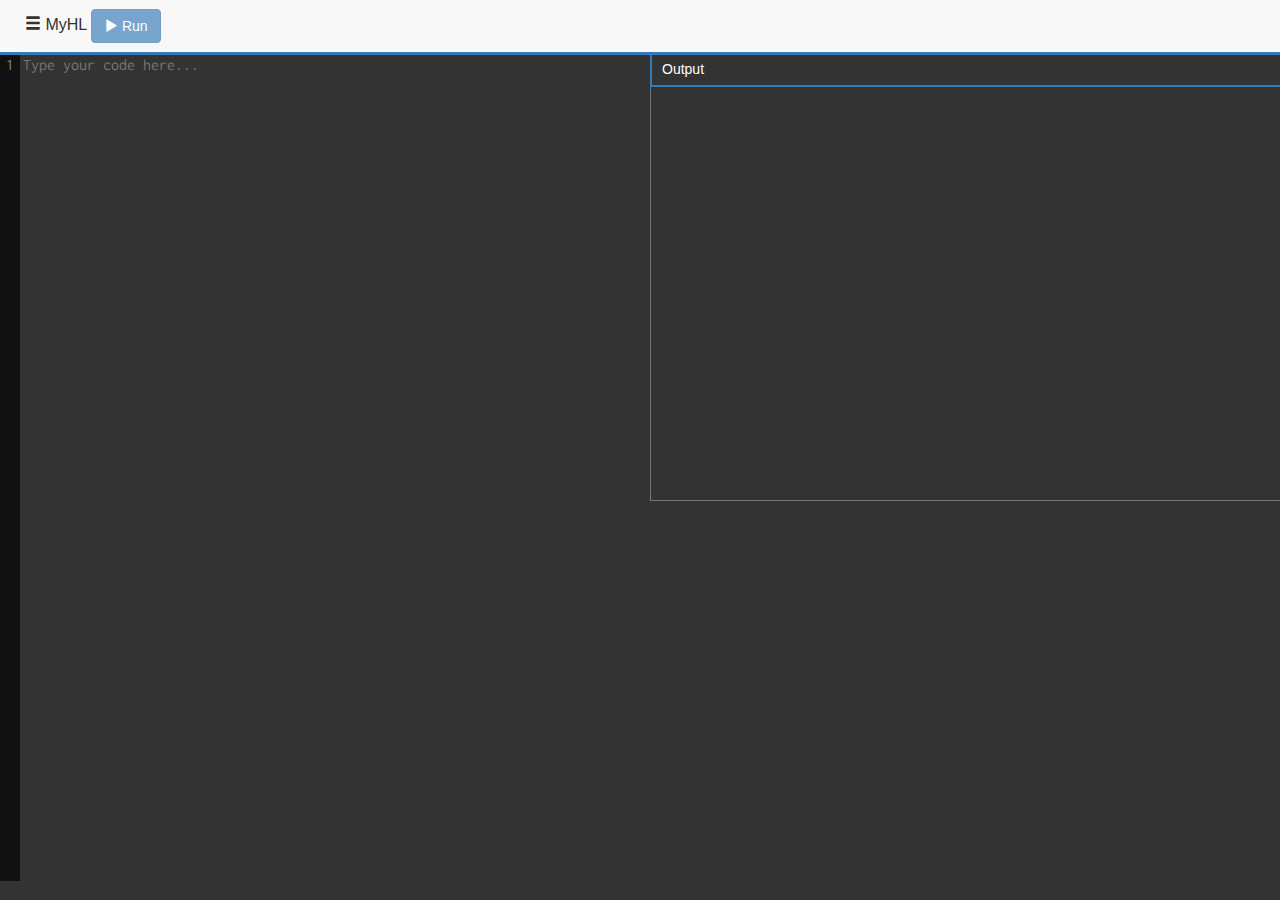
<file: index.html>
<!DOCTYPE html>
<html lang="en">
<head>
  <meta charset="UTF-8">
  <meta http-equiv="X-UA-Compatible" content="IE=edge">
  <link href="assets/css/bootstrap.min.css" rel="stylesheet">
  <link href="assets/css/non-responsive.css" rel="stylesheet">
  <link href="assets/css/global.css" rel="stylesheet">
  <link href="assets/css/index.css" rel="stylesheet">
  <title>MyHL</title>
  <!-- HTML5 shim and Respond.js for IE8 support of HTML5 elements and media queries -->
    <!--[if lt IE 9]>
      <script src="https://oss.maxcdn.com/html5shiv/3.7.2/html5shiv.min.js"></script>
      <script src="https://oss.maxcdn.com/respond/1.4.2/respond.min.js"></script>
    <![endif]-->
</head>
<body>
    <div class = 'site-wrapper'>
      <div class="modal" id="myModal" tabindex="-1" role="dialog" aria-labelledby="myModalLabel" aria-hidden="true" data-keyboard='false' data-backdrop="static">
      <div class="modal-dialog modal-sm">
        <div class="modal-content">
          <div class="modal-header">
            <h4 class="modal-title" id="myModalLabel">
            Enter value for variable <code class = "var-read"></code>:</h4>
          </div>
          <div class="modal-body">
            <input type = "text" class = "var-input form-control"><br>
          </div>
          <div class="modal-footer">
            <button type="button" class="btn btn-primary" data-dismiss="modal">OK</button>
          </div>
        </div>
      </div>
    </div>
      <nav class="navbar navbar-default navbar-fixed-top">
        <span class="icon-menu open-menu">
            <span class = "glyphicon glyphicon-menu-hamburger"></span>
            MyHL
        </span>  
        <span class="icon-menu close-menu">
            <span class = "glyphicon glyphicon-menu-left"></span>
            MyHL  
        </span> 
        <button type="button" class="btn btn-primary run" disabled>
          <span class = "glyphicon glyphicon-play"></span> Run</button>
      </nav>
        <div class = "menu">
          <div class="list-group">
            <a href="docs.html" class="list-group-item"><span class="glyphicon glyphicon-info-sign"></span> Documentation</a>
            <a href="team.html" class="list-group-item"><span class ="glyphicon glyphicon-tasks"></span> Team</a>
            <a href="acknowledgements.html" class="list-group-item"><span class = "glyphicon glyphicon-thumbs-up"></span> Acknowledgements</a>
            <a href="#" class="list-group-item list-group-item-info">
              <h4 class="list-group-item-heading"><span class="glyphicon glyphicon-question-sign"></span> Quick Help</h4>
              <b class="list-group-item-text">Basic Use:</b>
              <p class="list-group-item-text">Type your code in the area on the left side of the page. Click
                run and the output, whether a printed value of an error, will be displayed
                in the <em>Output</em> window on the right. </p>
              <b class="list-group-item-text">Keybindings:</b>
              <p class="list-group-item-text">Ctrl + M - toggle this menu </p>
              <p class="list-group-item-text">F2 -  Execute your code </p>
              <p class="list-group-item-text">Esc - Clear <em>Output</em> window </p>
            </a>
            <a href= "https://github.com/jayArnel/MyHL" role = "button" class = "btn btn-primary">
            View on Github</a>
          </div>
        </div>
      <div class = "main-content">
        <div class = "row main-row">
            <div class = "col-xs-6 full">
                <div class="line-nums"><span>1</span></div>
                <textarea id="input" placeholder = "Type your code here..." autofocus ></textarea>
            </div>
            <div class = "col-xs-6 full">
                <div class = "row half">
                    <div class = "col-xs-12 full">
                        <div class = "header">Output</div>
                        <pre class = "content" id = "out">
                        </pre>
                    </div>
                </div>
            </div>
        </div>
      </div>
    </div>
    <script src="assets/js/jquery.js"></script>
    <script src="assets/js/behave.js"></script>
    <script src="assets/js/bootstrap.min.js"></script>
    <script src="assets/js/compiler.js"></script>
    <script src="assets/js/script.js"></script>
</body>
</html>
</file>
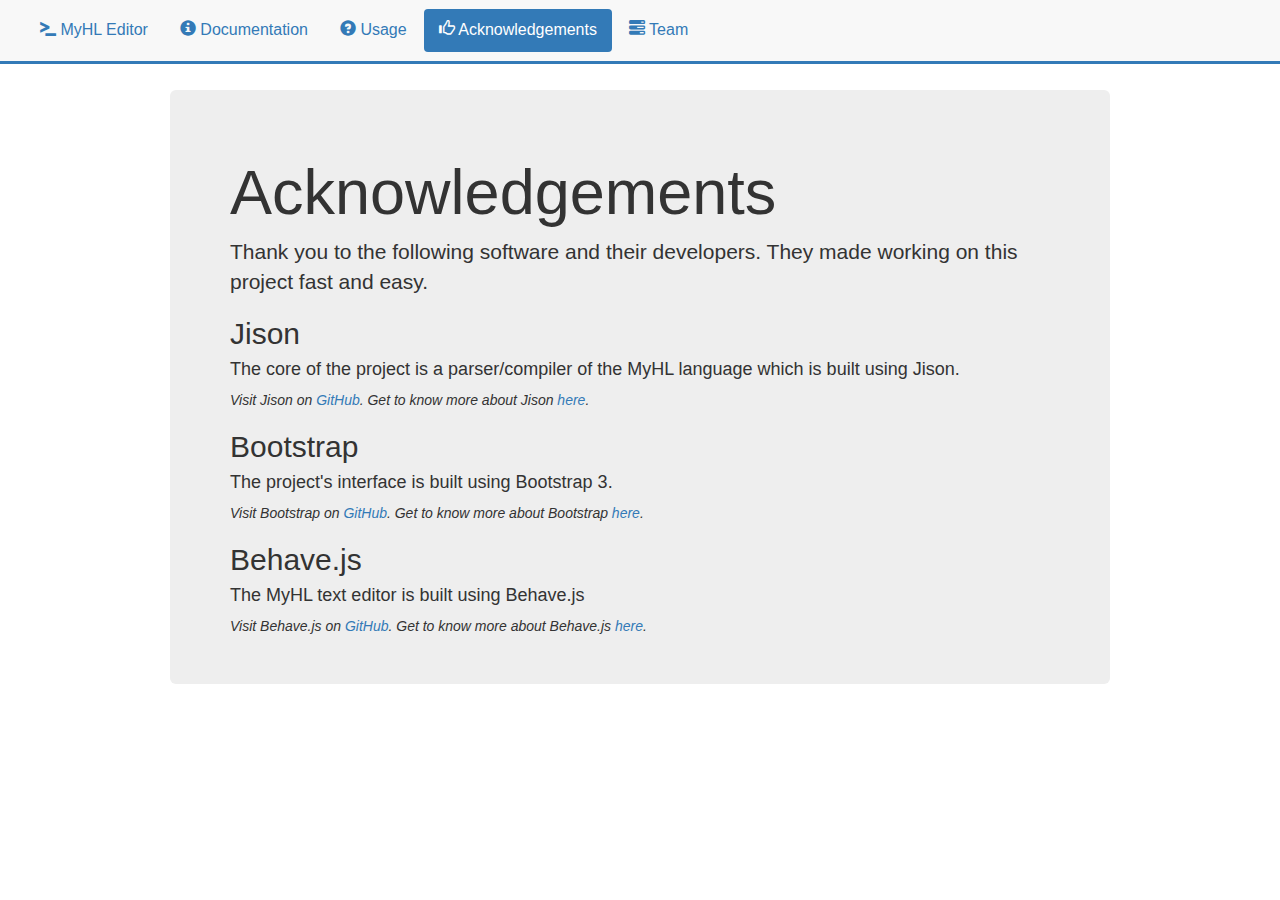
<file: acknowledgements.html>
<!DOCTYPE html>
<html lang="en">
<head>
  <meta charset="UTF-8">
  <meta http-equiv="X-UA-Compatible" content="IE=edge">
  <link href="assets/css/bootstrap.min.css" rel="stylesheet">
  <link href="assets/css/non-responsive.css" rel="stylesheet">
  <link href="assets/css/global.css" rel="stylesheet">
  <title>MyHL | Acknowledgements</title>
  <!-- HTML5 shim and Respond.js for IE8 support of HTML5 elements and media queries -->
    <!--[if lt IE 9]>
      <script src="https://oss.maxcdn.com/html5shiv/3.7.2/html5shiv.min.js"></script>
      <script src="https://oss.maxcdn.com/respond/1.4.2/respond.min.js"></script>
    <![endif]-->
</head>
<body>
    <div class = 'site-wrapper'  style="background-color:white">
      <nav class="navbar navbar-default navbar-fixed-top">
        <ul class="nav nav-pills">
          <li role="presentation">
            <a href="index.html">
              <span class = "glyphicon glyphicon-console"></span>
            MyHL Editor
            </a>
          </li>
          <li role="presentation"><a href="docs.html">
            <span class="glyphicon glyphicon-info-sign"></span> Documentation</a></li>
          <li role="presentation"><a href="usage.html">
            <span class="glyphicon glyphicon-question-sign"></span> Usage</a></li>
          <li role="presentation" class="active"><a href="acknowledgements.html">
            <span class = "glyphicon glyphicon-thumbs-up"></span> Acknowledgements</a></li>
          <li role="presentation"><a href="team.html">
            <span class ="glyphicon glyphicon-tasks"></span> Team</a></li>
        </ul>
      </nav>
      <div class ="container">
      <div class="jumbotron">
        <h1>Acknowledgements</h1>
        <p> Thank you to the following software and their developers. They made working on this project fast and easy.</p>
        <h2>Jison</h2>
            <h4>The core of the project is a parser/compiler of the MyHL language which is built using Jison.</h4>
            <em>Visit Jison on <a href="https://github.com/zaach/jison/">GitHub</a>.
            Get to know more about Jison <a href="http://zaach.github.io/jison">here</a>.</em>
        <h2>Bootstrap</h2>
            <h4>The project's interface is built using Bootstrap 3.</h4>
            <em>Visit Bootstrap on <a href="https://github.com/twbs/bootstrap/">GitHub</a>.
            Get to know more about Bootstrap <a href="http://getbootstrap.com/">here</a>.</em>
        <h2>Behave.js</h2>
            <h4>The MyHL text editor is built using Behave.js</h4>
            <em>Visit Behave.js on <a href="https://github.com/jakiestfu/Behave.js">GitHub</a>.
            Get to know more about Behave.js <a href="http://jakiestfu.github.io/Behave.js/">here</a>.</em>
        </div>
      </div>  
    </div>

    <script src="assets/js/jquery.js"></script>
    <script src="assets/js/bootstrap.min.js"></script>
</body>
</html>
</file>
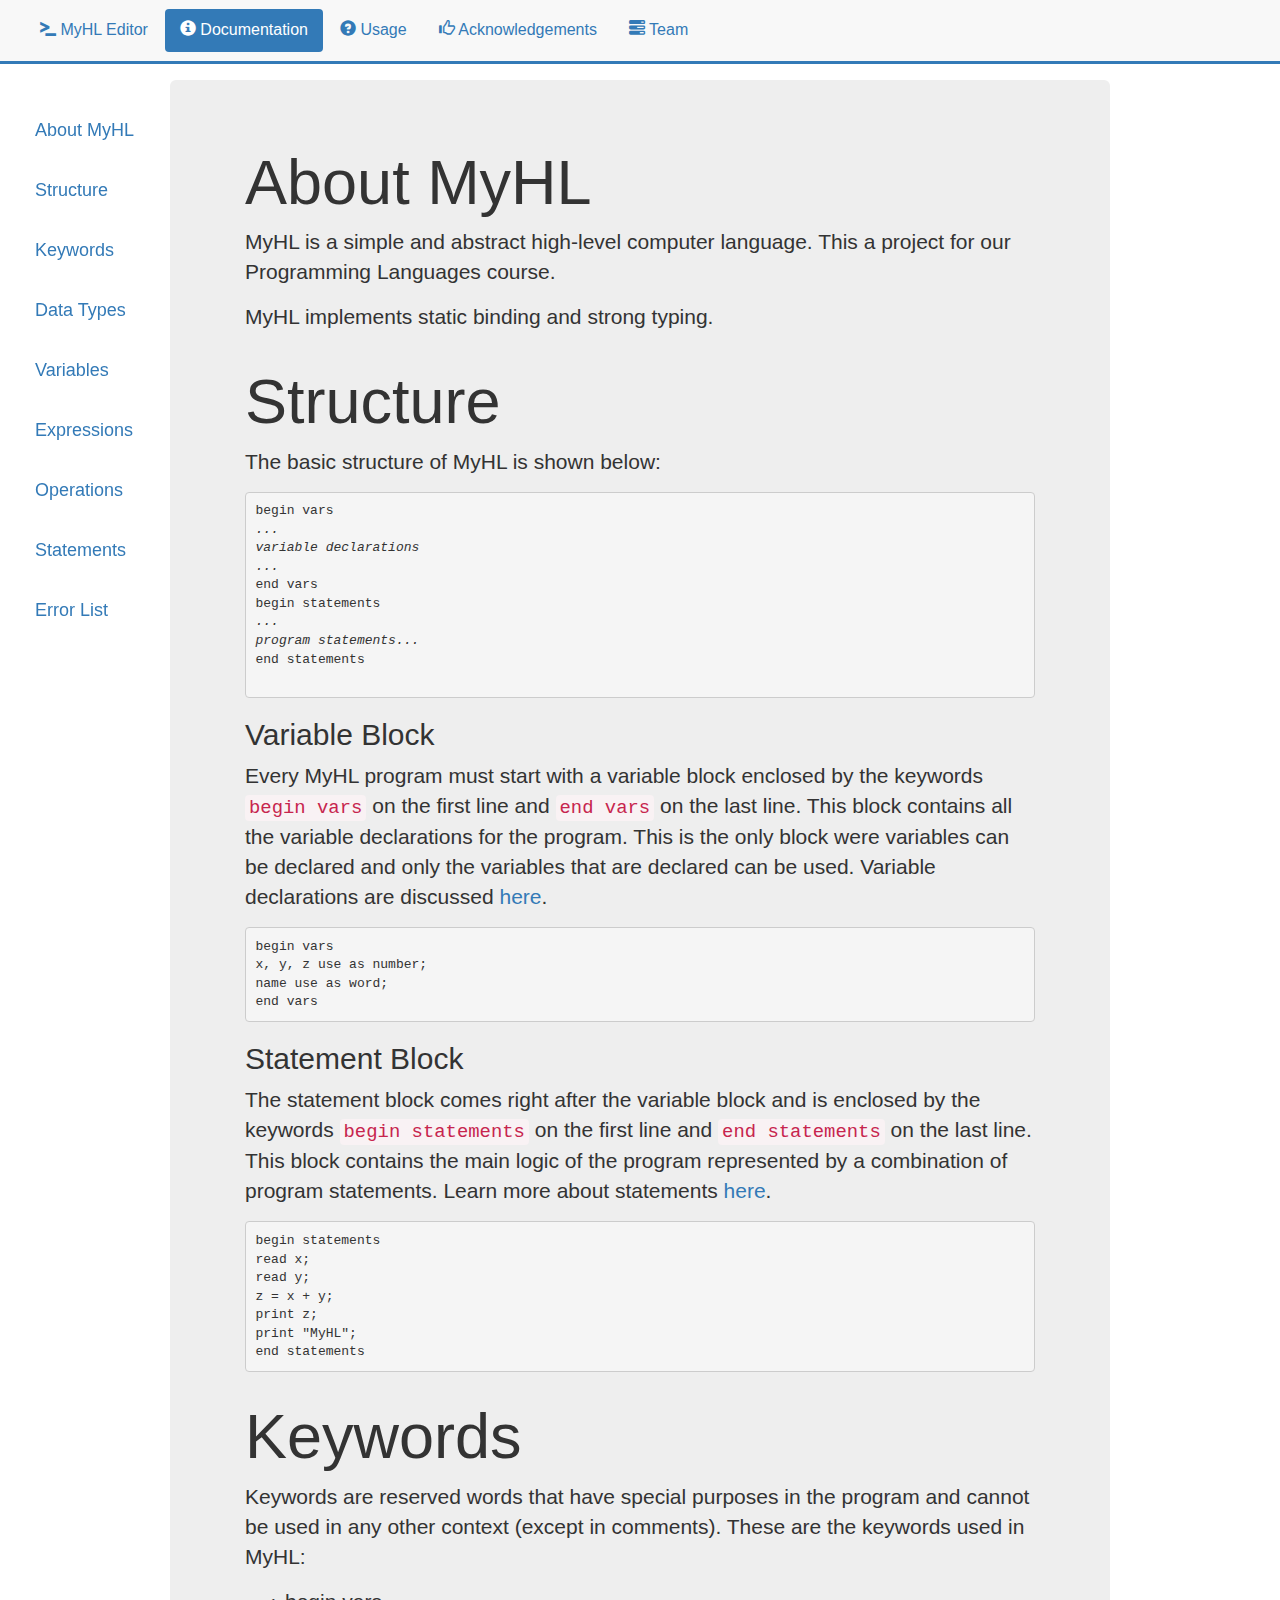
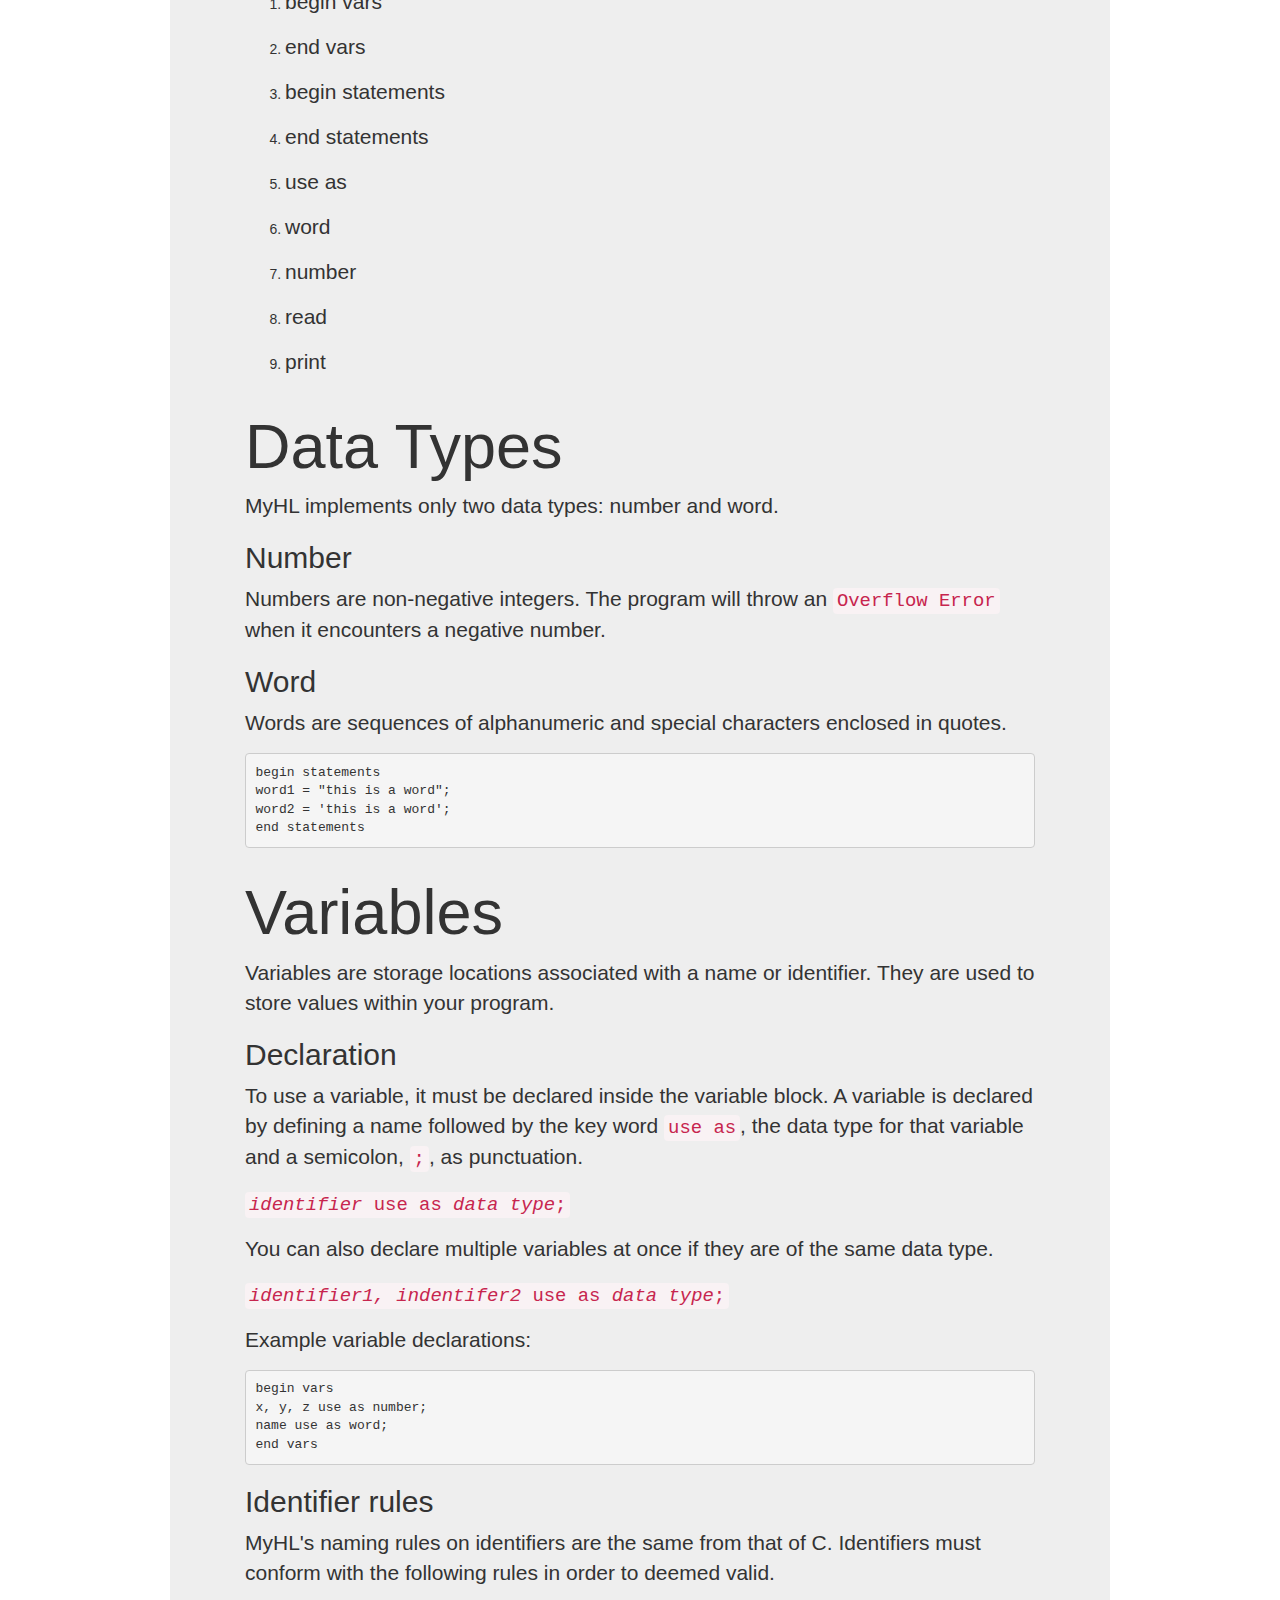
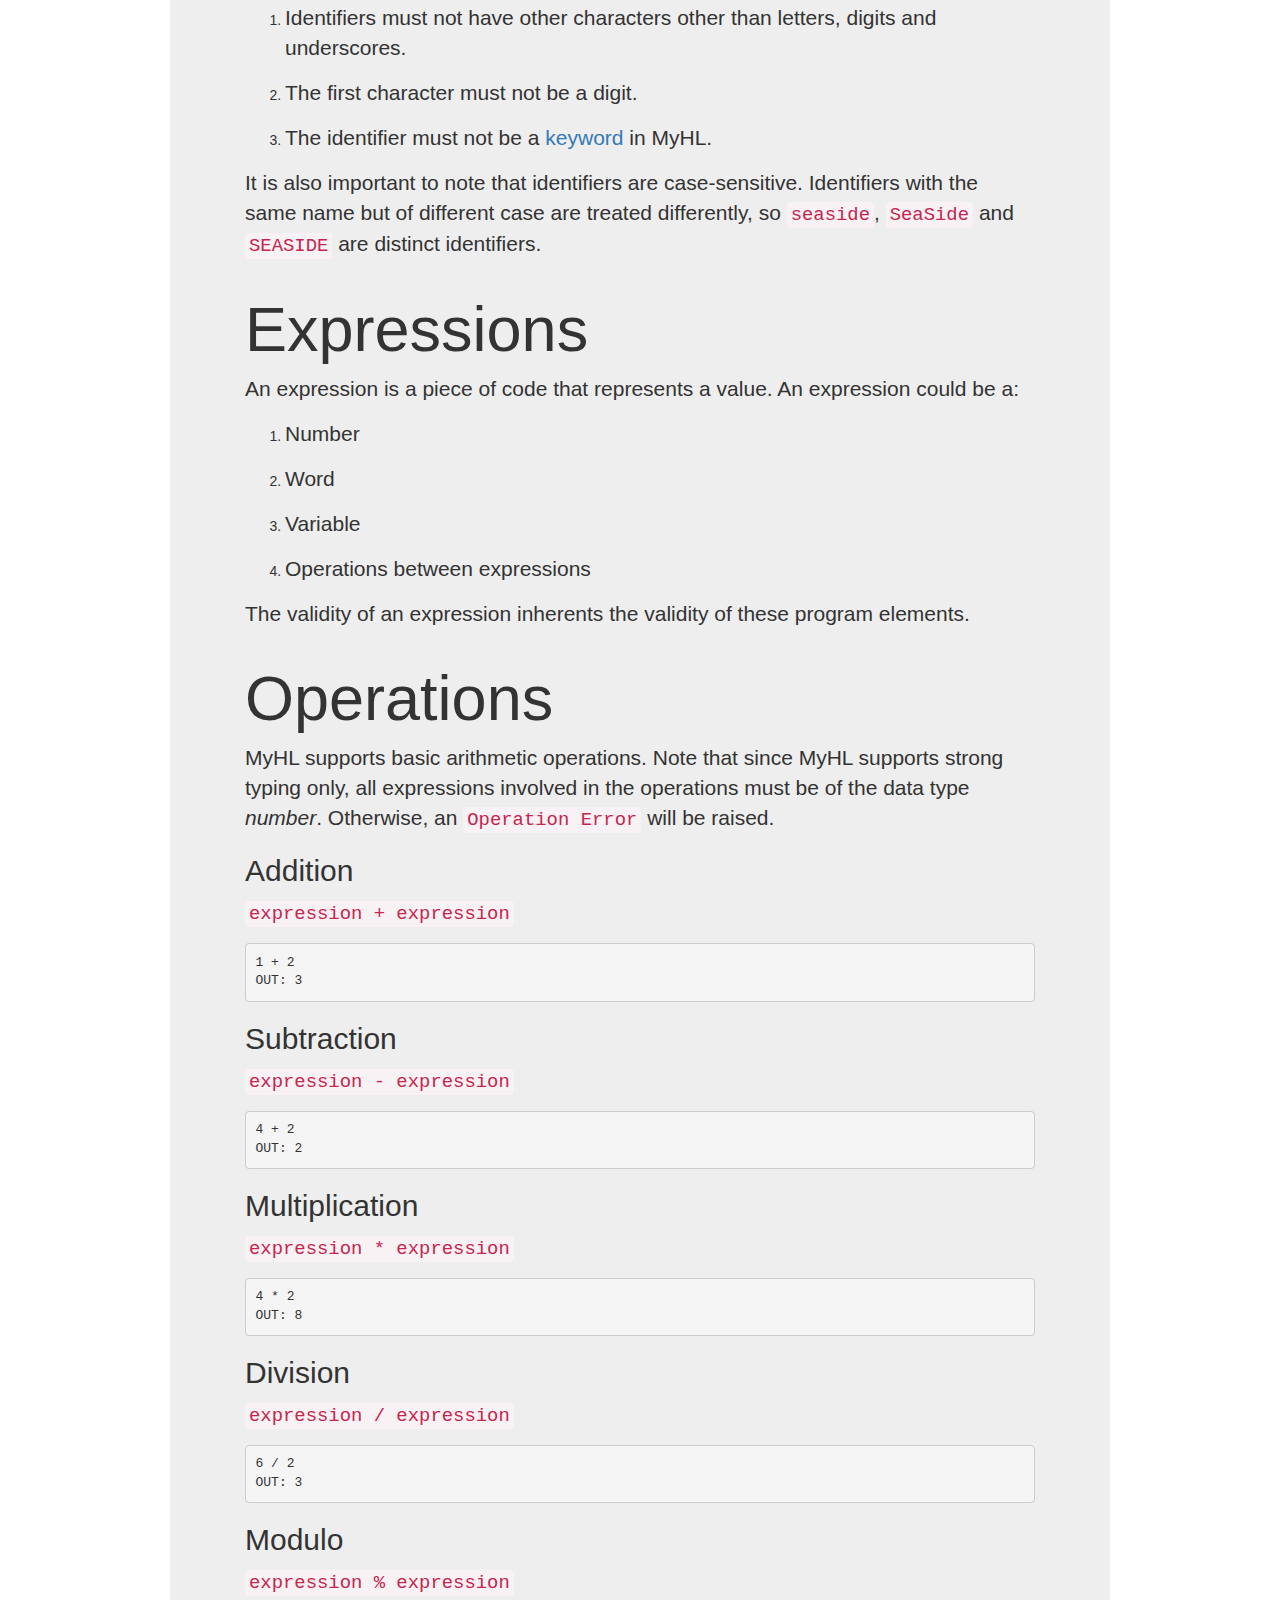
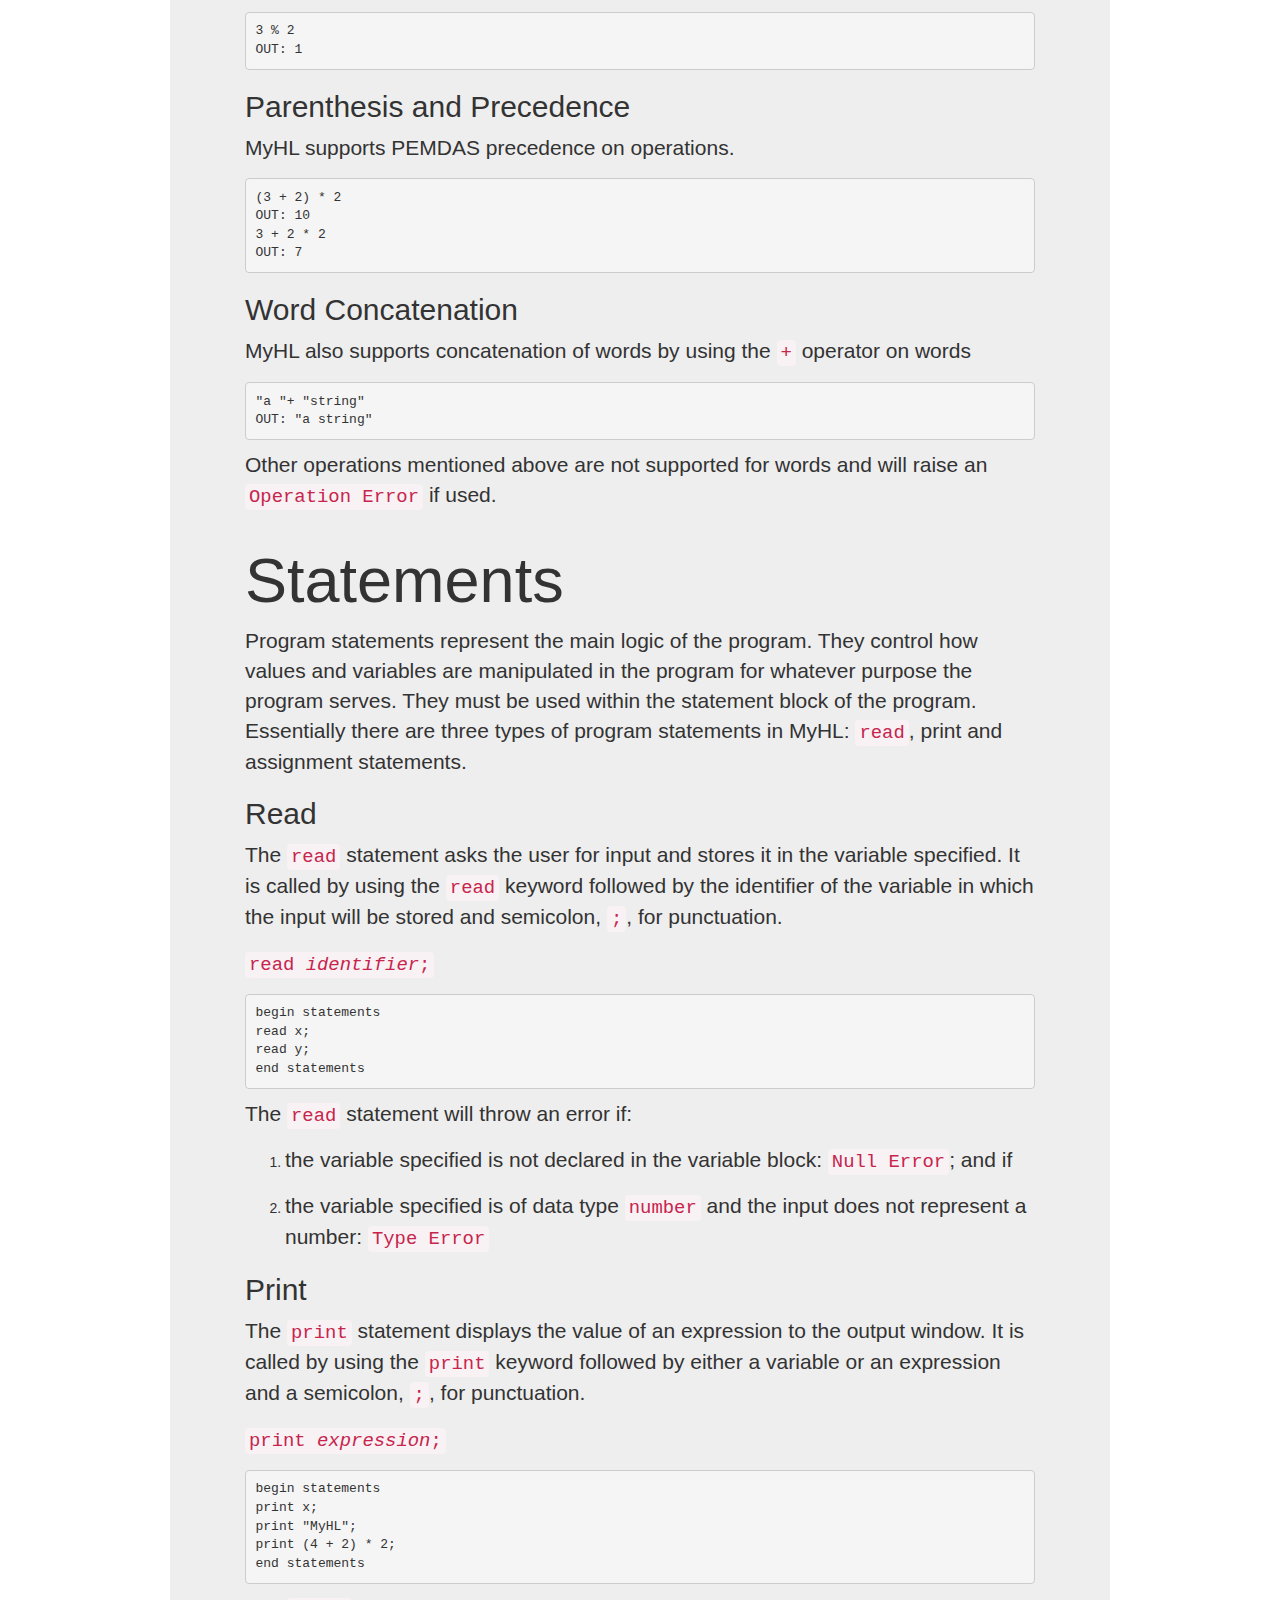
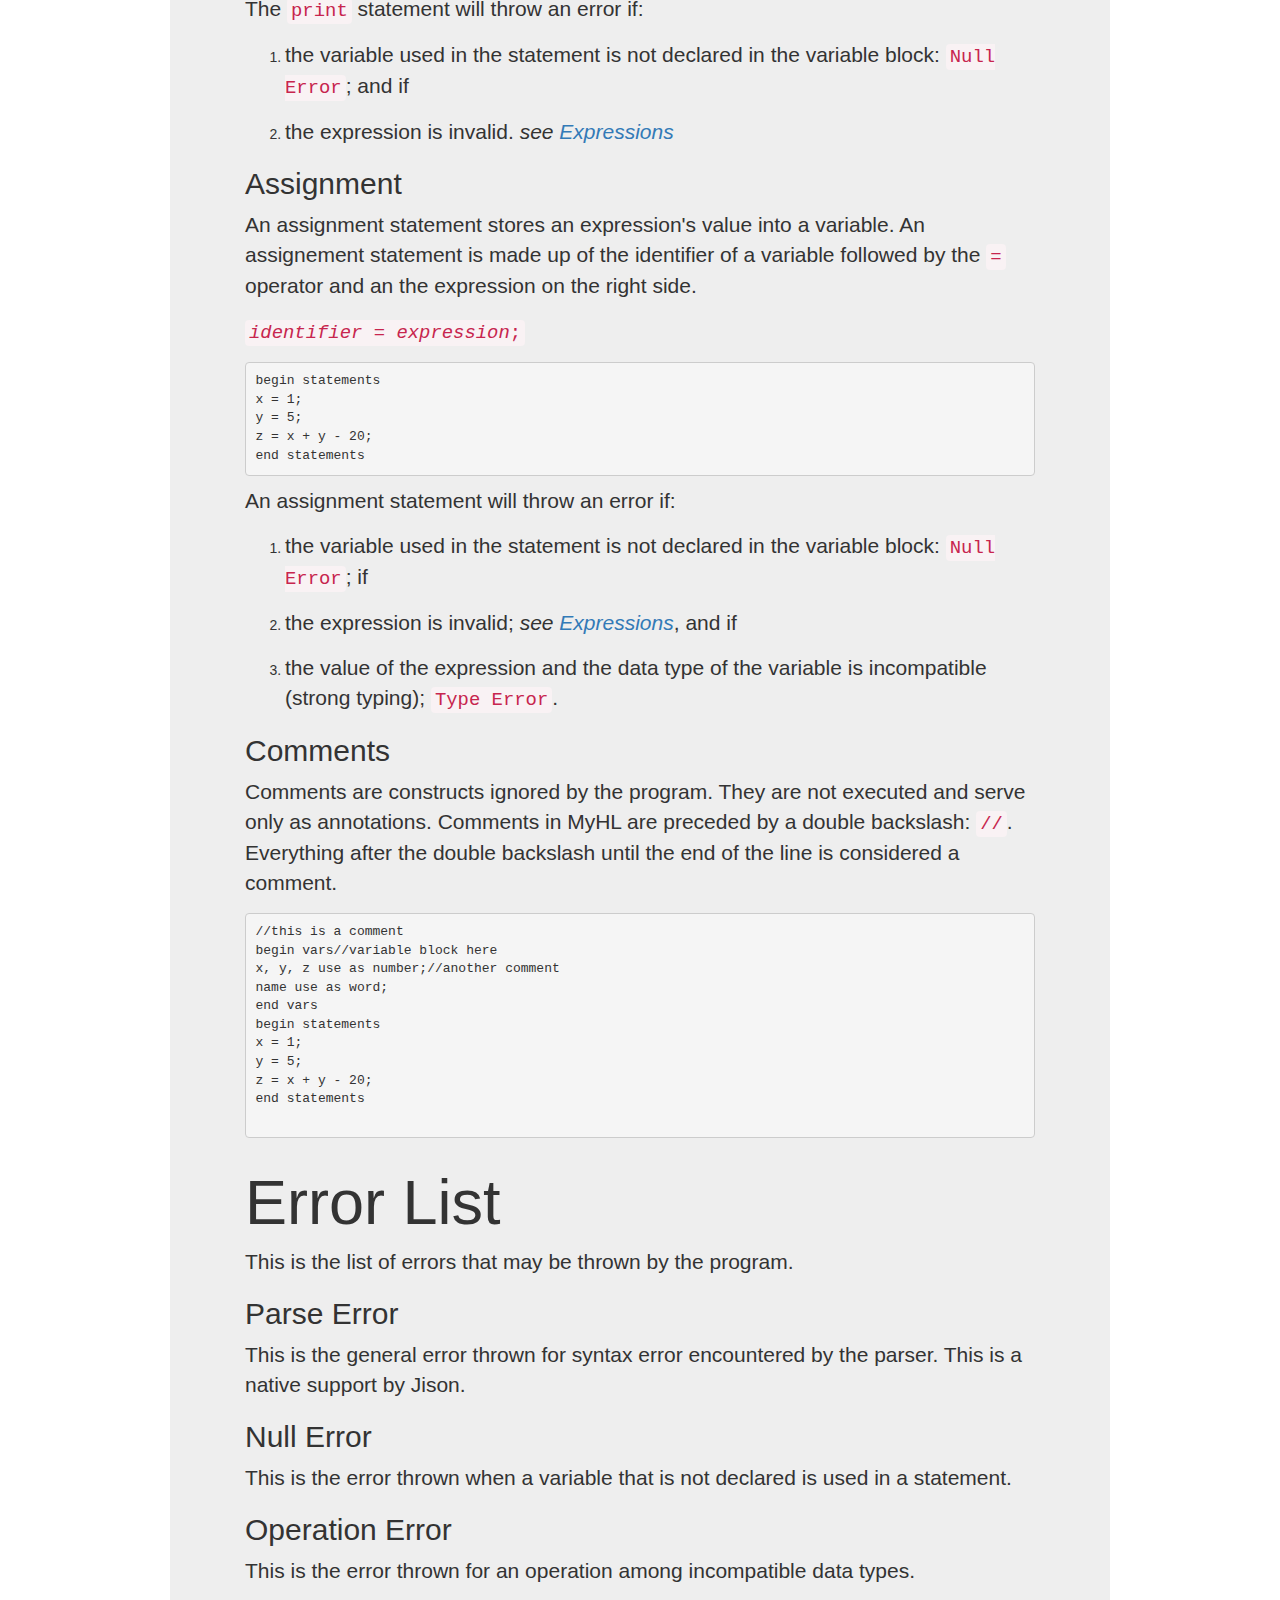
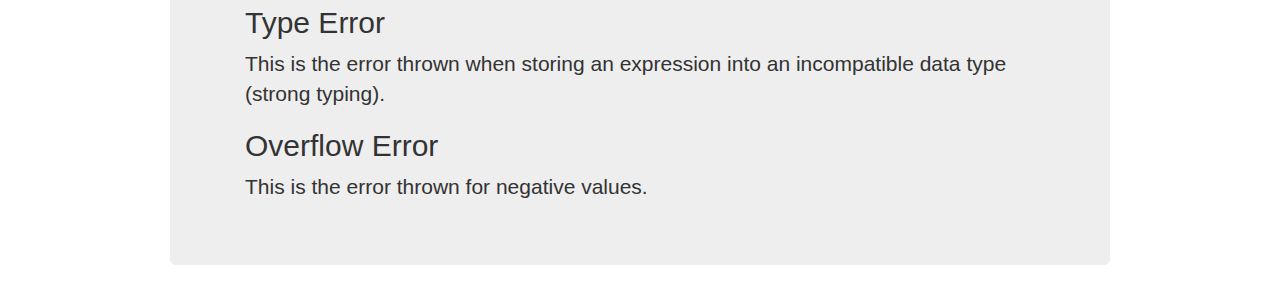
<file: docs.html>
<!DOCTYPE html>
<html lang="en">
<head>
  <meta charset="UTF-8">
  <meta http-equiv="X-UA-Compatible" content="IE=edge">
  <link href="assets/css/bootstrap.min.css" rel="stylesheet">
  <link href="assets/css/non-responsive.css" rel="stylesheet">
  <link href="assets/css/global.css" rel="stylesheet">
  <link href="assets/css/docs.css" rel="stylesheet">
  <title>MyHL | Documentation</title>
  <!-- HTML5 shim and Respond.js for IE8 support of HTML5 elements and media queries -->
    <!--[if lt IE 9]>
      <script src="https://oss.maxcdn.com/html5shiv/3.7.2/html5shiv.min.js"></script>
      <script src="https://oss.maxcdn.com/respond/1.4.2/respond.min.js"></script>
    <![endif]-->
</head>
<body data-spy="scroll" data-target="#side-nav" data-offset = "100">
    <div class = 'site-wrapper'  style="background-color:white">
      <nav class="navbar navbar-default navbar-fixed-top">
        <ul class="nav nav-pills">
          <li role="presentation">
           <a href="index.html">
              <span class = "glyphicon glyphicon-console"></span>
            MyHL Editor
            </a>
          </li>
          <li role="presentation" class ="active"><a href="docs.html">
            <span class="glyphicon glyphicon-info-sign"></span> Documentation</a></li>
          <li role="presentation"><a href="usage.html">
            <span class="glyphicon glyphicon-question-sign"></span> Usage</a></li>
          <li role="presentation"><a href="acknowledgements.html">
            <span class = "glyphicon glyphicon-thumbs-up"></span> Acknowledgements</a></li>
          <li role="presentation"><a href="team.html">
            <span class ="glyphicon glyphicon-tasks"></span> Team</a></li>
        </ul>
      </nav> 
      <div id="side-nav">
      <ul class="nav nav-list affix">
        <li><a href="#about">About MyHL<br><sub>vertical height</sub></a></li>
        <li><a href="#struct">Structure</a></li>
        <li><a href="#keywords">Keywords</a></li>
        <li><a href="#dtype">Data Types</a></li>
        <li><a href="#variables">Variables</a></li>
        <li><a href="#expressions">Expressions</a></li>
        <li><a href="#operations">Operations</a></li>
        <li><a href="#statements">Statements</a></li>
        <li><a href="#error">Error List</a></li>
      </ul>
    </div>
      <div class ="container">
        <div class="jumbotron">
          <div id="about">
            <div class="container-fluid">
              <h1>About MyHL</h1>
              <p>MyHL is a simple and abstract high-level computer language. This a project for our Programming Languages course.</p>
              <p>MyHL implements static binding and strong typing.</p>
            </div>
          </div>
          <div id="struct">
            <div class="container-fluid">
              <h1>Structure</h1>
              <p>The basic structure of MyHL is shown below:</p>
              <pre>begin vars<br><em>...<br>variable declarations<br>...</em><br>end vars<br>begin statements<br><em>...<br>program statements...</em></em><br>end statements
              </pre>
              <h2>Variable Block</h2>
              <p>Every MyHL program must start with a variable block enclosed by the keywords <code>begin vars</code> on the first line and <code>end vars</code> on the last line. This block contains all the variable declarations for the program. This is the only block were variables can be declared and only the variables that are declared can be used. Variable declarations are discussed <a href="#variables">here</a>.</p>
              <pre>begin vars<br>x, y, z use as number;<br>name use as word;<br>end vars</pre>
              <h2>Statement Block</h2>
              <p>The statement block comes right after the variable block and is enclosed by the keywords <code>begin statements</code> on the first line and <code>end statements</code> on the last line. This block contains the main logic of the program represented by a combination of program statements. Learn more about statements <a href="#statements">here</a>. </p>
              <pre>begin statements<br>read x;<br>read y;<br>z = x + y;<br>print z;<br>print "MyHL";<br>end statements</pre>
            </div>
          </div>
          <div id = "keywords">
            <div class = "container-fluid">
              <h1>Keywords</h1>
              <p>Keywords are reserved words that have special purposes in the program and cannot be used in any other context (except in comments). These are the keywords used in MyHL:</p>
              <ol>
                <li><p>begin vars</p></li> 
                <li><p>end vars</p></li>
                <li><p>begin statements</p></li>
                <li><p>end statements</p></li>
                <li><p>use as</p></li>
                <li><p>word</p></li>
                <li><p>number</p></li>
                <li><p>read</p></li>
                <li><p>print</p></li>
              </ol>
            </div>
          </div>
          <div id="dtype">
            <div class="container-fluid">
              <h1>Data Types</h1>
              <p>MyHL implements only two data types: number and word.</p>
              <h2>Number</h2>
              <p>Numbers are non-negative integers. The program will throw an <code>Overflow Error</code> when it encounters a negative number.</p>
              <h2>Word</h2>
              <p>Words are sequences of alphanumeric and special characters enclosed in quotes.</p>
              <pre>begin statements<br>word1 = "this is a word";<br>word2 = 'this is a word';<br>end statements</pre>
            </div>
          </div>
          <div id="variables">
            <div class="container-fluid">
              <h1>Variables</h1>
              <p>Variables are storage locations associated with a name or identifier. They are used to store values within your program. 
              <h2>Declaration</h2>
              <p>To use a variable, it must be declared inside the variable block. A variable is declared by defining a name followed by the key word <code>use as</code>, the data type for that variable and a semicolon, <code>;</code>, as punctuation.</p>
              <p><code><em>identifier</em> use as <em>data type</em>;</code></p>
              <p>You can also declare multiple variables at once if they are of the same data type.</p>
              <p><code><em>identifier1, indentifer2</em> use as <em>data type</em>;</code></p>
              <p>Example variable declarations:</p>
              <pre>begin vars<br>x, y, z use as number;<br>name use as word;<br>end vars</pre>
              <h2>Identifier rules</h2>
              <p>MyHL's naming rules on identifiers are the same from that of C. Identifiers must conform with the following rules in order to deemed valid.</p>
              <ol>
                <li><p>Identifiers must not have other characters other than letters, digits and underscores.</p></li> 
                <li><p>The first character must not be a digit.</p></li>
                <li><p>The identifier must not be a <a href="#keywords">keyword</a> in MyHL.</p></li>
              </ol>
              <p>It is also important to note that identifiers are case-sensitive. Identifiers with the same name but of different case are treated differently, so <code>seaside</code>, <code>SeaSide</code> and <code>SEASIDE</code> are distinct identifiers.
            </div>
          </div>
          <div id="expressions">
            <div class="container-fluid">
              <h1>Expressions</h1>
              <p>An expression is a piece of code that represents a value. An expression could be a:</p>
               <ol>
                <li><p>Number</p></li>
                <li><p>Word</p></li> 
                <li><p>Variable</p></li> 
                <li><p>Operations between expressions</p></li> 
              </ol>
              <p>The validity of an expression inherents the validity of these program elements.</p>
              </div>
            </div>
          <div id="operations">
            <div class="container-fluid">
              <h1>Operations</h1>
              <p>MyHL supports basic arithmetic operations. Note that since MyHL supports strong typing only, all
              expressions involved in the operations must be of the data type <em>number</em>. Otherwise, an 
              <code>Operation Error</code> will be raised.</p>
              <h2>Addition</h2>
              <p><code> expression + expression</code></p>
              <pre>1 + 2<br>OUT: 3</pre>
              <h2>Subtraction</h2>
              <p><code> expression - expression</code></p>
              <pre>4 + 2<br>OUT: 2</pre>
              <h2>Multiplication</h2>
              <p><code> expression * expression</code></p>
              <pre>4 * 2<br>OUT: 8</pre>
              <h2>Division</h2>
              <p><code> expression / expression</code></p>
              <pre>6 / 2<br>OUT: 3</pre>
              <h2>Modulo</h2>
              <p><code> expression % expression</code></p>
              <pre>3 % 2<br>OUT: 1</pre>
              <h2>Parenthesis and Precedence</h2>
              <p>MyHL supports PEMDAS precedence on operations.</p>
              <pre>(3 + 2) * 2<br>OUT: 10<br>3 + 2 * 2<br>OUT: 7</pre>
              <h2>Word Concatenation</h2>
              <p>MyHL also supports concatenation of words by using the <code>+</code> operator on words</p>
              <pre>"a "+ "string"<br>OUT: "a string"</pre>
              <p>Other operations mentioned above are not supported for words and will raise an <code>Operation Error</code> if used.</p>
            </div>  
          </div>
          <div id="statements">
            <div class="container-fluid">
              <h1>Statements</h1>
              <p>Program statements represent the main logic of the program. They control how values and variables are manipulated in the program for whatever purpose the program serves. They must be used within the statement block of the program. Essentially there are three types of program statements in MyHL: <code>read</code>, print and assignment statements.</p>
              <h2>Read</h2>
              <p>The <code>read</code> statement asks the user for input and stores it in the variable specified. It is called by using the <code>read</code> keyword followed by the identifier of the variable in which the input will be stored and semicolon, <code>;</code>, for punctuation.</p>
              <p><code>read <em>identifier</em>;</code></p>
              <pre>begin statements<br>read x;<br>read y;<br>end statements</pre>
              <p>The <code>read</code> statement will throw an error if:</p>
              <ol>
                <li><p>the variable specified is not declared in the variable block: <code>Null Error</code>; and if</p></li> 
                <li><p>the variable specified is of data type <code>number</code> and the input does not represent a number: <code>Type Error</code> </p></li> 
              </ol>
              <h2>Print</h2>
              <p>The <code>print</code> statement displays the value of an expression to the output window. It is called by using the <code>print</code> keyword followed by either a variable or an expression and a semicolon, <code>;</code>, for punctuation.</p>
              <p><code>print <em>expression</em>;</code></p>
              <pre>begin statements<br>print x;<br>print "MyHL";<br>print (4 + 2) * 2;<br>end statements</pre>
              <p>The <code>print</code> statement will throw an error if:</p>
              <ol>
                <li><p>the variable used in the statement is not declared in the variable block: <code>Null Error</code>; and if</p></li> 
                <li><p>the expression is invalid. <em>see <a href="#expressions">Expressions</a></em> </p></li> 
              </ol>
              <h2>Assignment</h2>
              <p>An assignment statement stores an expression's value into a variable. An assignement statement is made up of the identifier of a variable followed by the <code>=</code> operator and an the expression on the right side.</p>
              <p><code><em>identifier</em> = <em>expression</em>;</code></p>
              <pre>begin statements<br>x = 1;<br>y = 5;<br>z = x + y - 20;<br>end statements</pre>
              <p>An assignment statement will throw an error if:</p>
              <ol>
                <li><p>the variable used in the statement is not declared in the variable block: <code>Null Error</code>; if</p></li> 
                <li><p>the expression is invalid; <em>see <a href="#expressions">Expressions</a></em>, and if</p></li>
                <li><p>the value of the expression and the data type of the variable is incompatible (strong typing); <code>Type Error</code>. </p></li>
              </ol>
              <h2>Comments</h2>
              <p>Comments are constructs ignored by the program. They are not executed and serve only as annotations. Comments in MyHL are preceded by a double backslash: <code>//</code>. Everything after the double backslash until the end of the line is considered a comment.</p>
              <pre>//this is a comment<br>begin vars//variable block here<br>x, y, z use as number;//another comment<br>name use as word;<br>end vars<br>begin statements<br>x = 1;<br>y = 5;<br>z = x + y - 20;</em><br>end statements
              </pre>
            </div>  
          </div>
          <div id="error">
            <div class="container-fluid">
              <h1>Error List</h1>
              <p>This is the list of errors that may be thrown by the program.</p>
              <h2>Parse Error</h2>
              <p>This is the general error thrown for syntax error encountered by the parser. This is a native support by Jison.</p>
              <h2>Null Error</h2>
              <p>This is the error thrown when a variable that is not declared is used in a statement.</p>
              <h2>Operation Error</h2>
              <p>This is the error thrown for an operation among incompatible data types.</p>
              <h2>Type Error</h2>
              <p>This is the error thrown when storing an expression into an incompatible data type (strong typing).</p>
              <h2>Overflow Error</h2>
              <p>This is the error thrown for negative values.</p>
            </div>  
          </div>
        </div>
      </div>   
    </div>
    <script src="assets/js/jquery.js"></script>
    <script src="assets/js/bootstrap.min.js"></script>
    <script type="text/javascript">
      $('#side-nav .nav li a').click(function(event) {
        event.preventDefault();
        $($(this).attr('href'))[0].scrollIntoView();
        scrollBy(0, -100);
      });
      $('.container a').click(function(event) {
        event.preventDefault();
        $($(this).attr('href'))[0].scrollIntoView();
        scrollBy(0, -100);
      });
    </script>
</body>
</html>
</file>
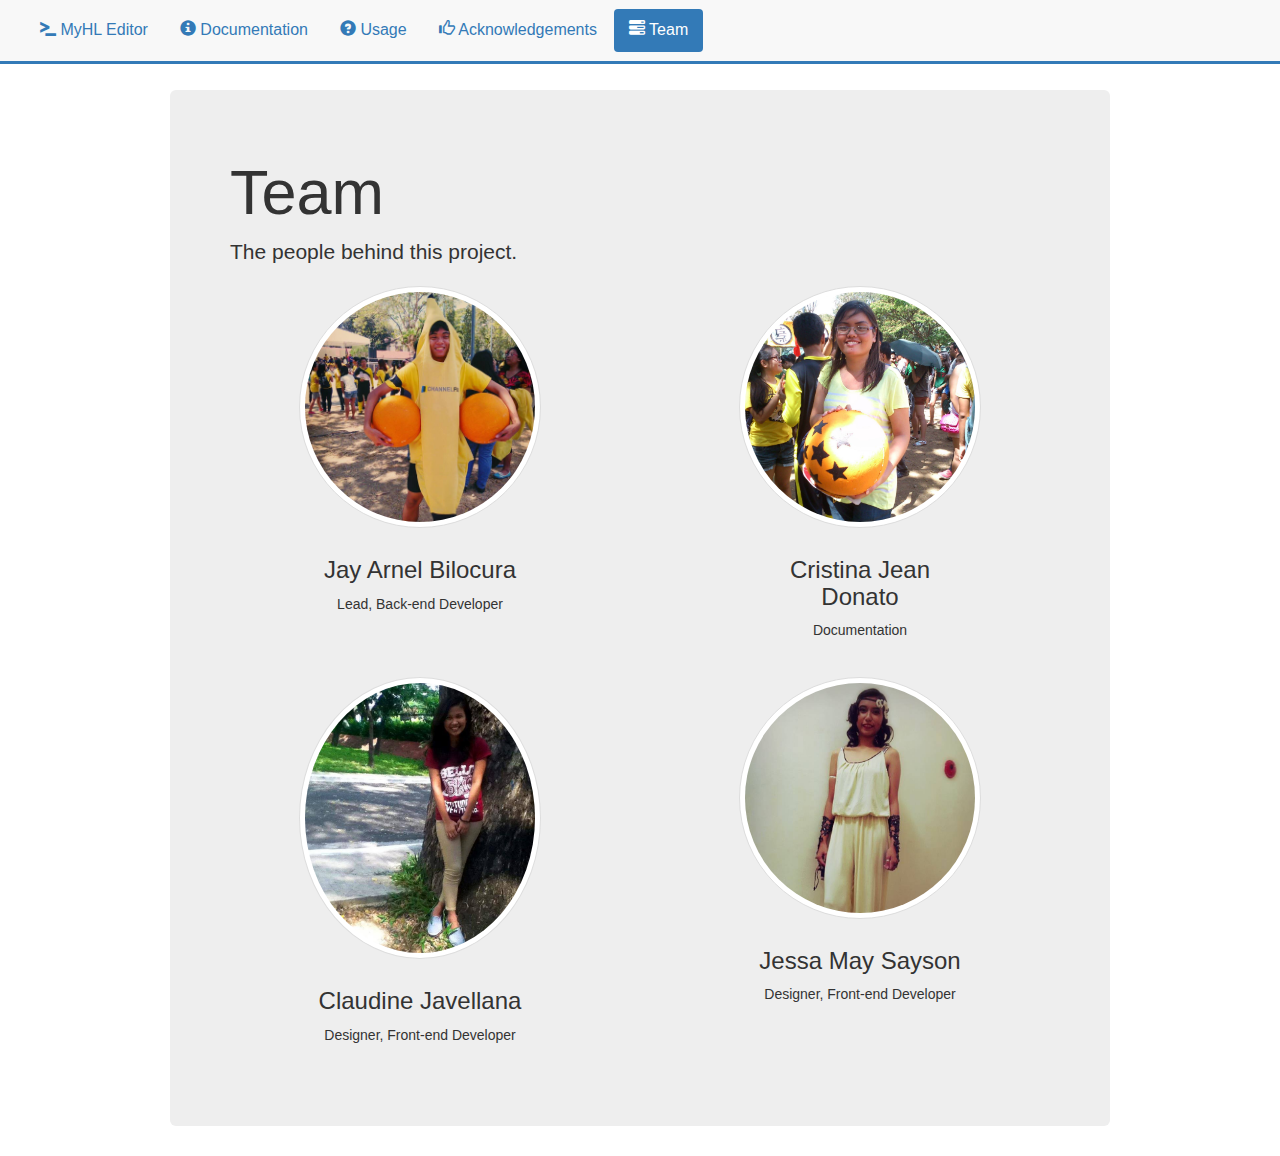
<file: team.html>
<!DOCTYPE html>
<html lang="en">
<head>
  <meta charset="UTF-8">
  <meta http-equiv="X-UA-Compatible" content="IE=edge">
  <link href="assets/css/bootstrap.min.css" rel="stylesheet">
  <link href="assets/css/non-responsive.css" rel="stylesheet">
  <link href="assets/css/global.css" rel="stylesheet">
  <link href="assets/css/team.css" rel="stylesheet">
  <title>MyHL | Team</title>
  <!-- HTML5 shim and Respond.js for IE8 support of HTML5 elements and media queries -->
    <!--[if lt IE 9]>
      <script src="https://oss.maxcdn.com/html5shiv/3.7.2/html5shiv.min.js"></script>
      <script src="https://oss.maxcdn.com/respond/1.4.2/respond.min.js"></script>
    <![endif]-->
</head>
<body>
    <div class = 'site-wrapper'  style="background-color:white">
      <nav class="navbar navbar-default navbar-fixed-top">
        <ul class="nav nav-pills">
          <li role="presentation">
            <a href="index.html">
              <span class = "glyphicon glyphicon-console"></span>
            MyHL Editor
            </a>
          </li>
          <li role="presentation"><a href="docs.html">
            <span class="glyphicon glyphicon-info-sign"></span> Documentation</a></li>
          <li role="presentation"><a href="usage.html">
            <span class="glyphicon glyphicon-question-sign"></span> Usage</a></li>
          <li role="presentation"><a href="acknowledgements.html">
            <span class = "glyphicon glyphicon-thumbs-up"></span> Acknowledgements</a></li>
          <li role="presentation" class = "active"><a href="team.html">
            <span class ="glyphicon glyphicon-tasks"></span> Team</a></li>
        </ul>
      </nav>
      <div class ="container">
        <div class="jumbotron">
          <h1>Team</h1>
          <p> The people behind this project.</p>
          <div class = "row">
            <div class = "row">
              <div class="col-md-6">
                <center>
                <div class="thumbnail">
                  <img src="assets/img/bilocura.jpg" alt="..." class ="img-circle">
                  <div class="caption">
                    <h3>Jay Arnel Bilocura</h3>
                    Lead, Back-end Developer
                  </div>
                </div>
                </center>
              </div>
              <div class="col-md-6">
                <center>
                <div class="thumbnail">
                  <img src="assets/img/donato.jpg" alt="..." class ="img-circle">
                  <div class="caption">
                    <h3>Cristina Jean Donato</h3>
                    Documentation
                  </div>
                </div>
                </center>
              </div>
            </div>
            <div class = "row">
              <div class="col-md-6">
                <center>
                <div class="thumbnail">
                  <img src="assets/img/javellana.jpg" alt="..." class ="img-circle">
                  <div class="caption">
                    <h3>Claudine Javellana</h3>
                    Designer, Front-end Developer
                  </div>
                </div>
                </center>
              </div>
              <div class="col-md-6">
                <center>
                <div class="thumbnail">
                  <img src="assets/img/sayson.jpg" alt="..." class ="img-circle">
                  <div class="caption">
                    <h3>Jessa May Sayson</h3>
                    Designer, Front-end Developer
                  </div>
                </div>
                </center>
              </div>
            </div>
          </div>
        </div>  
      </div>
    </div>
    <script src="assets/js/jquery.js"></script>
    <script src="assets/js/bootstrap.min.js"></script>
</body>
</html>
</file>
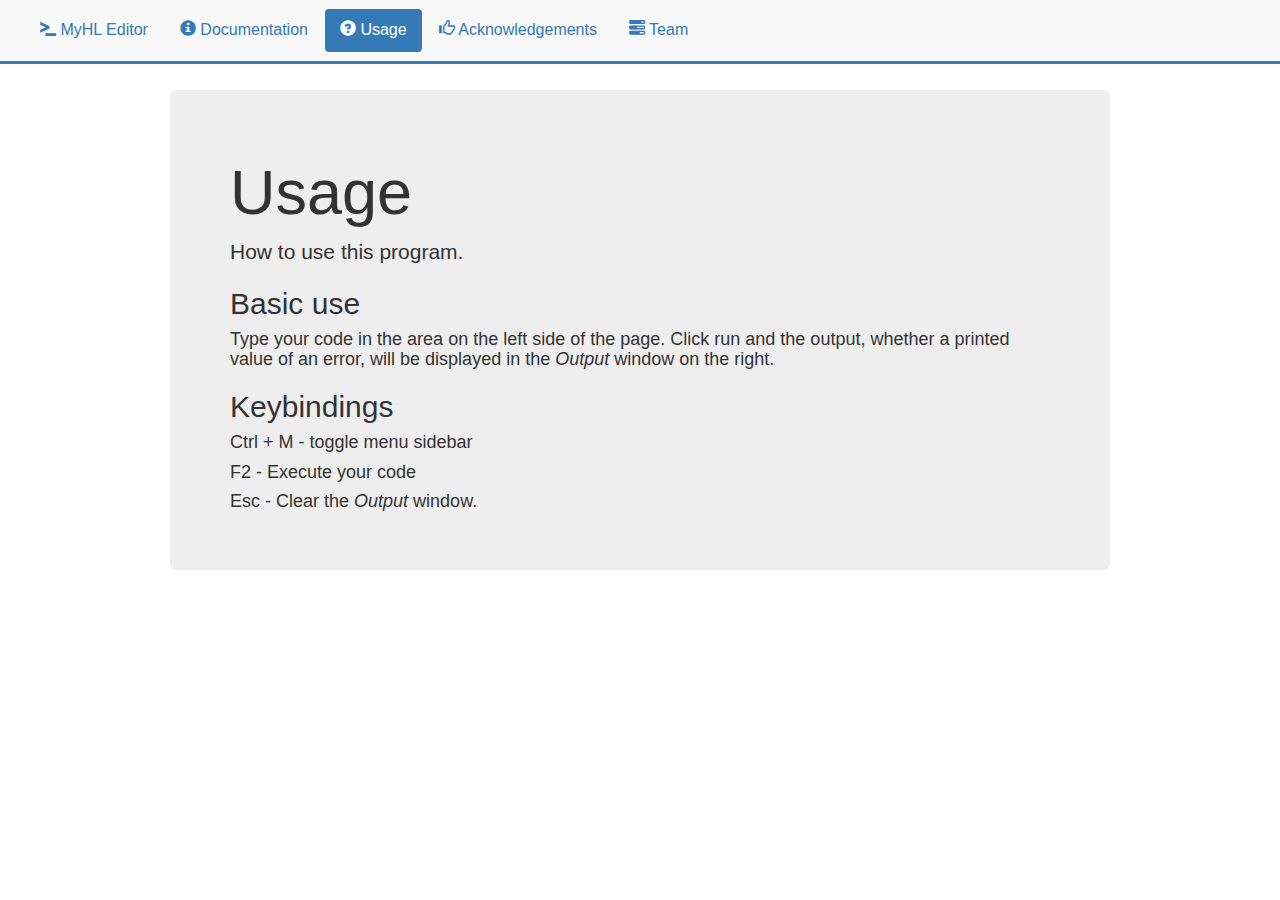
<file: usage.html>
<!DOCTYPE html>
<html lang="en">
<head>
  <meta charset="UTF-8">
  <meta http-equiv="X-UA-Compatible" content="IE=edge">
  <link href="assets/css/bootstrap.min.css" rel="stylesheet">
  <link href="assets/css/non-responsive.css" rel="stylesheet">
  <link href="assets/css/global.css" rel="stylesheet">
  <title>MyHL | Usage</title>
  <!-- HTML5 shim and Respond.js for IE8 support of HTML5 elements and media queries -->
    <!--[if lt IE 9]>
      <script src="https://oss.maxcdn.com/html5shiv/3.7.2/html5shiv.min.js"></script>
      <script src="https://oss.maxcdn.com/respond/1.4.2/respond.min.js"></script>
    <![endif]-->
</head>
<body>
    <div class = 'site-wrapper'  style="background-color:white">
      <nav class="navbar navbar-default navbar-fixed-top">
        <ul class="nav nav-pills">
          <li role="presentation">
            <a href="index.html">
              <span class = "glyphicon glyphicon-console"></span>
            MyHL Editor
            </a>
          </li>
          <li role="presentation"><a href="docs.html">
            <span class="glyphicon glyphicon-info-sign"></span> Documentation</a></li>
          <li role="presentation"  class="active"><a href="usage.html">
            <span class="glyphicon glyphicon-question-sign"></span> Usage</a></li>
          <li role="presentation"><a href="acknowledgements.html">
            <span class = "glyphicon glyphicon-thumbs-up"></span> Acknowledgements</a></li>
          <li role="presentation"><a href="team.html">
            <span class ="glyphicon glyphicon-tasks"></span> Team</a></li>
        </ul>
      </nav>
      <div class ="container">
      <div class="jumbotron">
        <h1>Usage</h1>
        <p> How to use this program.</p>
        <h2>Basic use</h2>
           <h4>Type your code in the area on the left side of the page. Click
                run and the output, whether a printed value of an error, will be displayed
                in the <em>Output</em> window on the right. </h4>
        <h2>Keybindings</h2>
            <h4>Ctrl + M - toggle menu sidebar </h4>
            <h4>F2 -  Execute your code </h4>
            <h4>Esc -  Clear the <em>Output</em> window.</h4>
        </div>
      </div>  
    </div>

    <script src="assets/js/jquery.js"></script>
    <script src="assets/js/bootstrap.min.js"></script>
</body>
</html>
</file>
<file: assets/css/non-responsive.css>
/* Template-specific stuff
 *
 * Customizations just for the template; these are not necessary for anything
 * with disabling the responsiveness.
 */

/* Account for fixed navbar */

body,
.navbar-fixed-top,
.navbar-fixed-bottom {
  min-width: 970px;
}

/* Don't let the lead text change font-size. */
.lead {
  font-size: 16px;
}

/* Finesse the page header spacing */
.page-header {
  margin-bottom: 30px;
}
.page-header .lead {
  margin-bottom: 10px;
}


/* Non-responsive overrides
 *
 * Utilize the following CSS to disable the responsive-ness of the container,
 * grid system, and navbar.
 */

/* Reset the container */
.container {
  width: 970px;
  max-width: none !important;
}

/* Demonstrate the grids */
.col-xs-4 {
  padding-top: 15px;
  padding-bottom: 15px;
  background-color: #eee;
  background-color: rgba(86,61,124,.15);
  border: 1px solid #ddd;
  border: 1px solid rgba(86,61,124,.2);
}

.container .navbar-header,
.container .navbar-collapse {
  margin-right: 0;
  margin-left: 0;
}

/* Always float the navbar header */
.navbar-header {
  float: left;
}

/* Undo the collapsing navbar */
.navbar-collapse {
  display: block !important;
  height: auto !important;
  padding-bottom: 0;
  overflow: visible !important;
  visibility: visible !important;
}

.navbar-toggle {
  display: none;
}
.navbar-collapse {
  border-top: 0;
}

.navbar-brand {
  margin-left: -15px;
}

/* Always apply the floated nav */
.navbar-nav {
  float: left;
  margin: 0;
}
.navbar-nav > li {
  float: left;
}
.navbar-nav > li > a {
  padding: 15px;
}

/* Redeclare since we override the float above */
.navbar-nav.navbar-right {
  float: right;
}

/* Undo custom dropdowns */
.navbar .navbar-nav .open .dropdown-menu {
  position: absolute;
  float: left;
  background-color: #fff;
  border: 1px solid #ccc;
  border: 1px solid rgba(0, 0, 0, .15);
  border-width: 0 1px 1px;
  border-radius: 0 0 4px 4px;
  -webkit-box-shadow: 0 6px 12px rgba(0, 0, 0, .175);
          box-shadow: 0 6px 12px rgba(0, 0, 0, .175);
}
.navbar-default .navbar-nav .open .dropdown-menu > li > a {
  color: #333;
}
.navbar .navbar-nav .open .dropdown-menu > li > a:hover,
.navbar .navbar-nav .open .dropdown-menu > li > a:focus,
.navbar .navbar-nav .open .dropdown-menu > .active > a,
.navbar .navbar-nav .open .dropdown-menu > .active > a:hover,
.navbar .navbar-nav .open .dropdown-menu > .active > a:focus {
  color: #fff !important;
  background-color: #428bca !important;
}
.navbar .navbar-nav .open .dropdown-menu > .disabled > a,
.navbar .navbar-nav .open .dropdown-menu > .disabled > a:hover,
.navbar .navbar-nav .open .dropdown-menu > .disabled > a:focus {
  color: #999 !important;
  background-color: transparent !important;
}

/* Undo form expansion */
.navbar-form {
  float: left;
  width: auto;
  padding-top: 0;
  padding-bottom: 0;
  margin-right: 0;
  margin-left: 0;
  border: 0;
  -webkit-box-shadow: none;
          box-shadow: none;
}

/* Copy-pasted from forms.less since we mixin the .form-inline styles. */
.navbar-form .form-group {
  display: inline-block;
  margin-bottom: 0;
  vertical-align: middle;
}

.navbar-form .form-control {
  display: inline-block;
  width: auto;
  vertical-align: middle;
}

.navbar-form .form-control-static {
  display: inline-block;
}

.navbar-form .input-group {
  display: inline-table;
  vertical-align: middle;
}

.navbar-form .input-group .input-group-addon,
.navbar-form .input-group .input-group-btn,
.navbar-form .input-group .form-control {
  width: auto;
}

.navbar-form .input-group > .form-control {
  width: 100%;
}

.navbar-form .control-label {
  margin-bottom: 0;
  vertical-align: middle;
}

.navbar-form .radio,
.navbar-form .checkbox {
  display: inline-block;
  margin-top: 0;
  margin-bottom: 0;
  vertical-align: middle;
}

.navbar-form .radio label,
.navbar-form .checkbox label {
  padding-left: 0;
}

.navbar-form .radio input[type="radio"],
.navbar-form .checkbox input[type="checkbox"] {
  position: relative;
  margin-left: 0;
}

.navbar-form .has-feedback .form-control-feedback {
  top: 0;
}
</file>
<file: assets/css/global.css>
body, html{
    min-width: 100%;
    
}

nav {
    padding: 9px 0px 9px 25px;
    background-color:#f7f7f7;
    font-size: 16px;
    cursor:pointer;
    border-bottom: 3px solid #337ab7 !important;
}

.jumbotron{
	margin-top: 90px;
}
</file>
<file: assets/css/index.css>
body{

    background-color: #333;
}
.icon-menu:hover{
    color: #337ab7;
}

.menu{
    background-color: white;
    height: 92.4%;
    padding: 0;
    width: 225px;
    position: absolute;
    left:-225px;
    top: 50px;
}
.menu ul li{
    border-radius: 0;
}

a.list-group-item:hover{
    background-color:#337ab7;
    color: white;
}
a.list-group-item:active{
    background-color:#fff;
    color:#337ab7;
}
.row {
    height: 100%;
    margin: 0;
}

.main-content{
    position:absolute;
    color:white;
    width: 100%;
    min-width: 1300px;
    min-height: 300px;
    height: 92.1%;
    top: 52px;
}

body, .site-wrapper{
    overflow-x: hidden;
}

.close-menu{
    display: none;
}
.main-row {
    width: 100%;
  height: 100%;
  min-height: 560px;
}

.full {
  height: 100%;
  padding: 0;
  margin: 0;
}

.navbar {
  margin-bottom: 0;
  border-radius: 0;
}

.half {
  height: 50%;
}
@font-face{
  font-family: Inconsolata;
  src:url(../fonts/Inconsolata.otf);
}

pre {
  border: none;
}

.content{
  height: 100%;
  font-family: Inconsolata;
  font-size: 16px;
  border-left: 1px solid #777;
  border-bottom: 1px solid #777;
  border-right: 1px solid #777;
  color:white;
  background-color: #333;
  border-radius: 0px;
}

.bad{
  color:#E71610 !important;
}

.header {
  padding-top: 5px;
  padding-left: 10px;
  width: 100%;
  height: 35px;
  border: 2px solid #337ab7;
}
#input {
  width: 95%;
  height: 100%;
  background-color: #333;
  border-radius: 0;
  border: none;
  color: white;
  outline: none;
  float: left;
  font-family: Inconsolata;
  font-size: 16px; 
  padding-left: 3px;
  resize:none;
}

#input::-webkit-scrollbar, #out::-webkit-scrollbar {
    width: 5px;
}
 
#input::-webkit-scrollbar-track, #out::-webkit-scrollbar-track {
    -webkit-box-shadow: inset 0 0 6px rgba(0,0,0,0.3); 
    border-radius: 10px;
}
 
#input::-webkit-scrollbar-thumb, #out::-webkit-scrollbar-thumb {
    background: #337ab7;
    border-radius: 10px;
    -webkit-box-shadow: inset 0 0 6px rgba(0,0,0,0.5); 
}
.line-nums {
  top: 0;
  bottom: 0;
  width: 20px;
  height: 100%;
  left: -28px;
  float: left;
  background-color: #111;
  text-align: center;
  font-family: Inconsolata;
  font-size: 16px; 
  color: #888;
  overflow: hidden;
  padding-top: 2px;
}

.gray{
  color: #999;
}

.modal-content {
  text-align: center;
  padding-top: 10px;
  padding-bottom: 10px;
}
.modal-content * {
  margin-bottom: 10px;
}
</file>
<file: assets/css/docs.css>
#side-nav {
  overflow: hidden;
  margin: 100px 0px 0px 20px;
}

#side-nav:before,
#side-nav:after {
  content: ' ';
  display: table;
}

#side-nav:after {
  clear: both;
}

.nav-list li a {
  height:60px;
  font-size:18px;
  line-height:40px;
}

body .nav-list>.active>a{
  background-color:#337ab7;
  color:white;
  border-radius: 3%;
}

sub {
  background:white;
  color:white;
}

.jumbotron {
    margin-top:-20px;
}
</file>
<file: assets/css/team.css>
.thumbnail{
	width: 250px;
	border: 0;
	background: none;
}

.img-circle {
	padding: 5px;
	background-color: #fff;
  	border: 1px solid #ddd;
}
</file>
